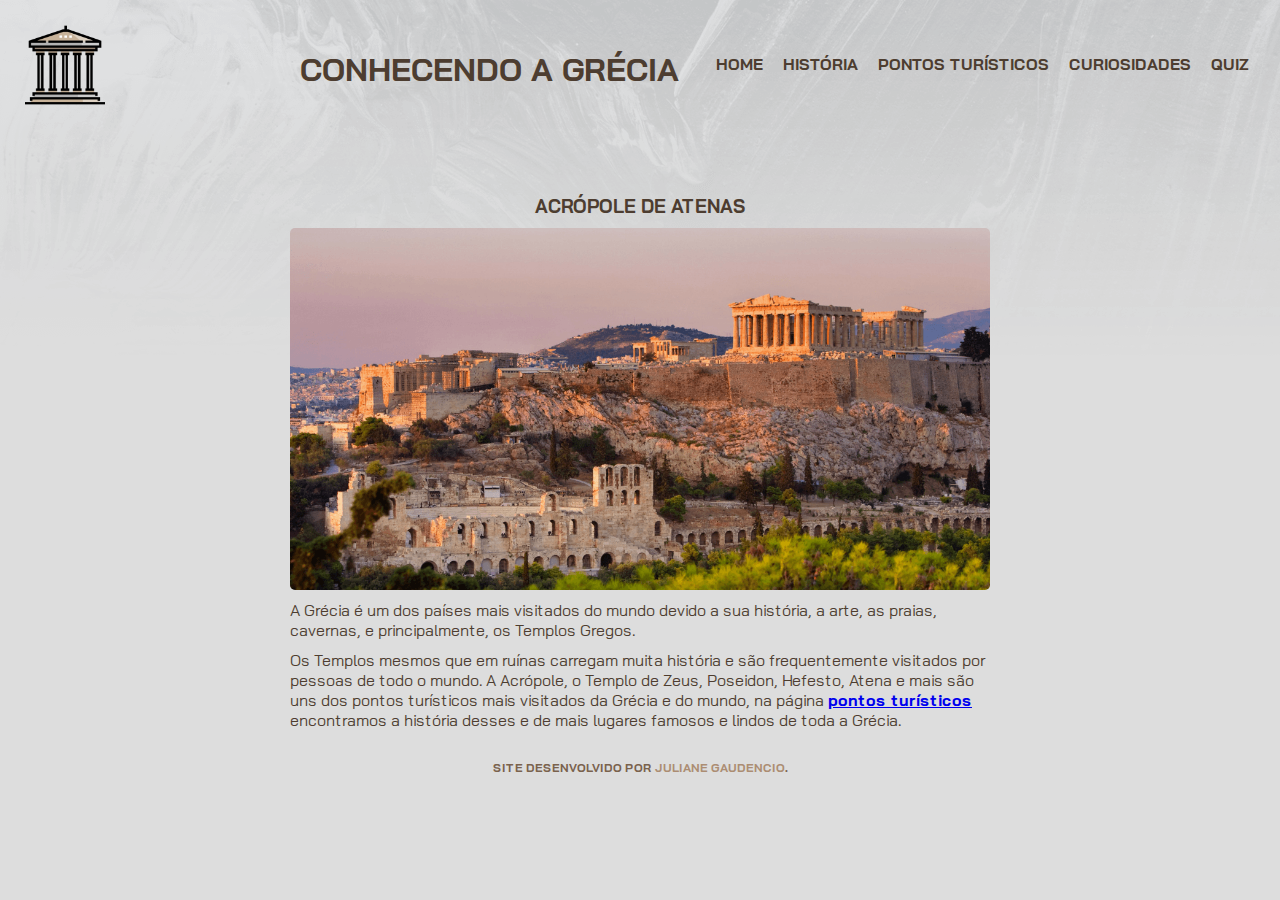
<file: index.html>
<!DOCTYPE html>
<html lang="pt-br">
<head>
    <meta charset="UTF-8">
    <meta http-equiv="X-UA-Compatible" content="IE=edge">
    <meta name="viewport" content="width=device-width, initial-scale=1.0">

    <link rel="stylesheet" href="style.css">
    <link href="https://fonts.googleapis.com/css2?family=Bai+Jamjuree:wght@400;600&display=swap" rel="stylesheet">

    <title>Conhecendo a Grécia</title>
</head>
<body>
    <header class="menu">
        <img src="img/parthenon-icon.png" alt="">
        <ul>
            <li><a href="index.html">Home</a></li>
            <li><a href="historia.html">História</a></li>
            <li><a href="pt.html">Pontos Turísticos</a></li>
            <li><a href="curiosidades.html">Curiosidades</a></li>
            <li><a href="quiz.html">Quiz</a></li>
        </ul>
        <h1>
            conhecendo a grécia
        </h1>
    </header>

 <section class="conteudo">
     <h3>Acrópole de Atenas</h3>

        <img src="img/pt-acropole.png" alt="">
        <p>A Grécia é um dos países mais visitados do mundo devido a sua história, a arte, as praias, cavernas, e principalmente, os Templos Gregos.</p>
        <p>Os Templos mesmos que em ruínas carregam muita história e são frequentemente visitados por pessoas de todo o mundo. A Acrópole, o Templo de Zeus, Poseidon, Hefesto, Atena e mais são uns dos pontos turísticos mais visitados da Grécia e do mundo, na página <a class="p-negrito" href="pt.html">pontos turísticos</a> encontramos a história desses e de mais lugares famosos e lindos de toda a Grécia.</p>
        
    </section>

    <footer>
        <p>Site desenvolvido por <a href="https://github.com/julianegaudencio">Juliane Gaudencio</a>.</p>
    </footer>
</body>
</html>
</file>
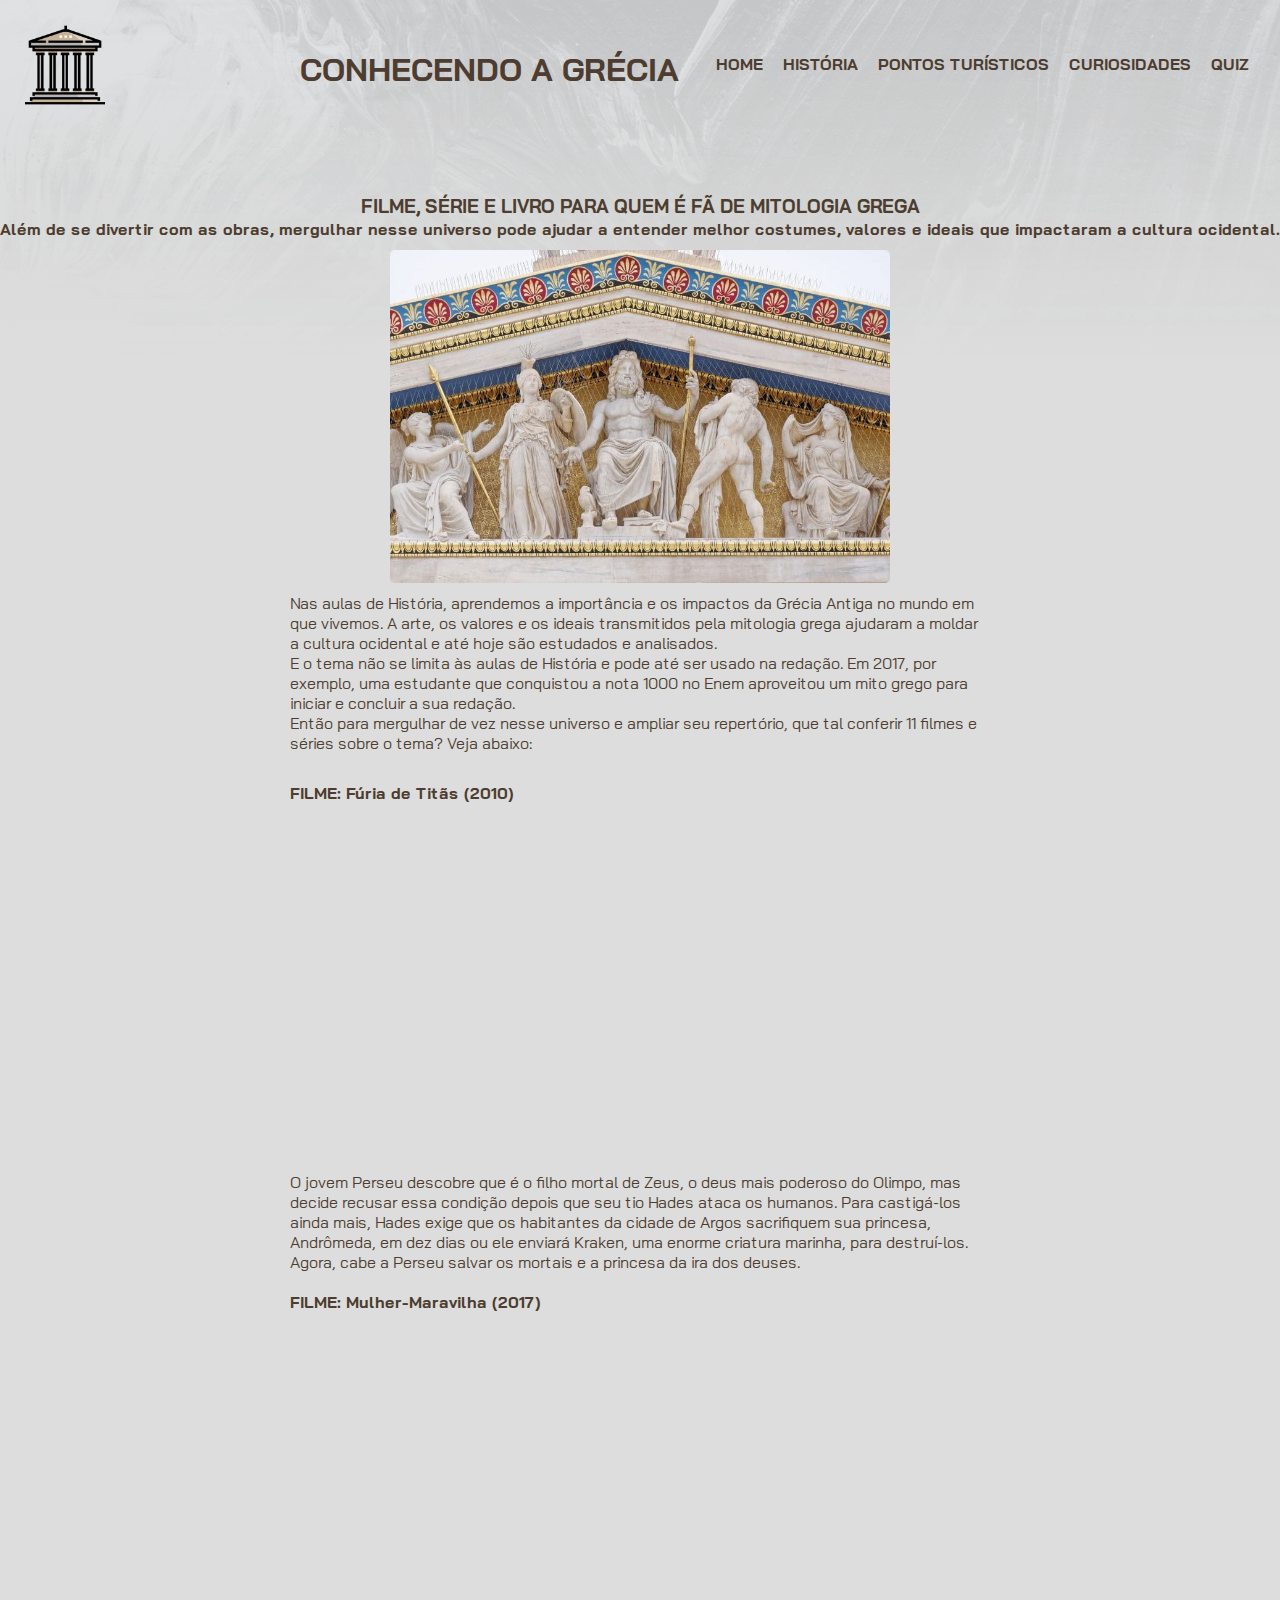
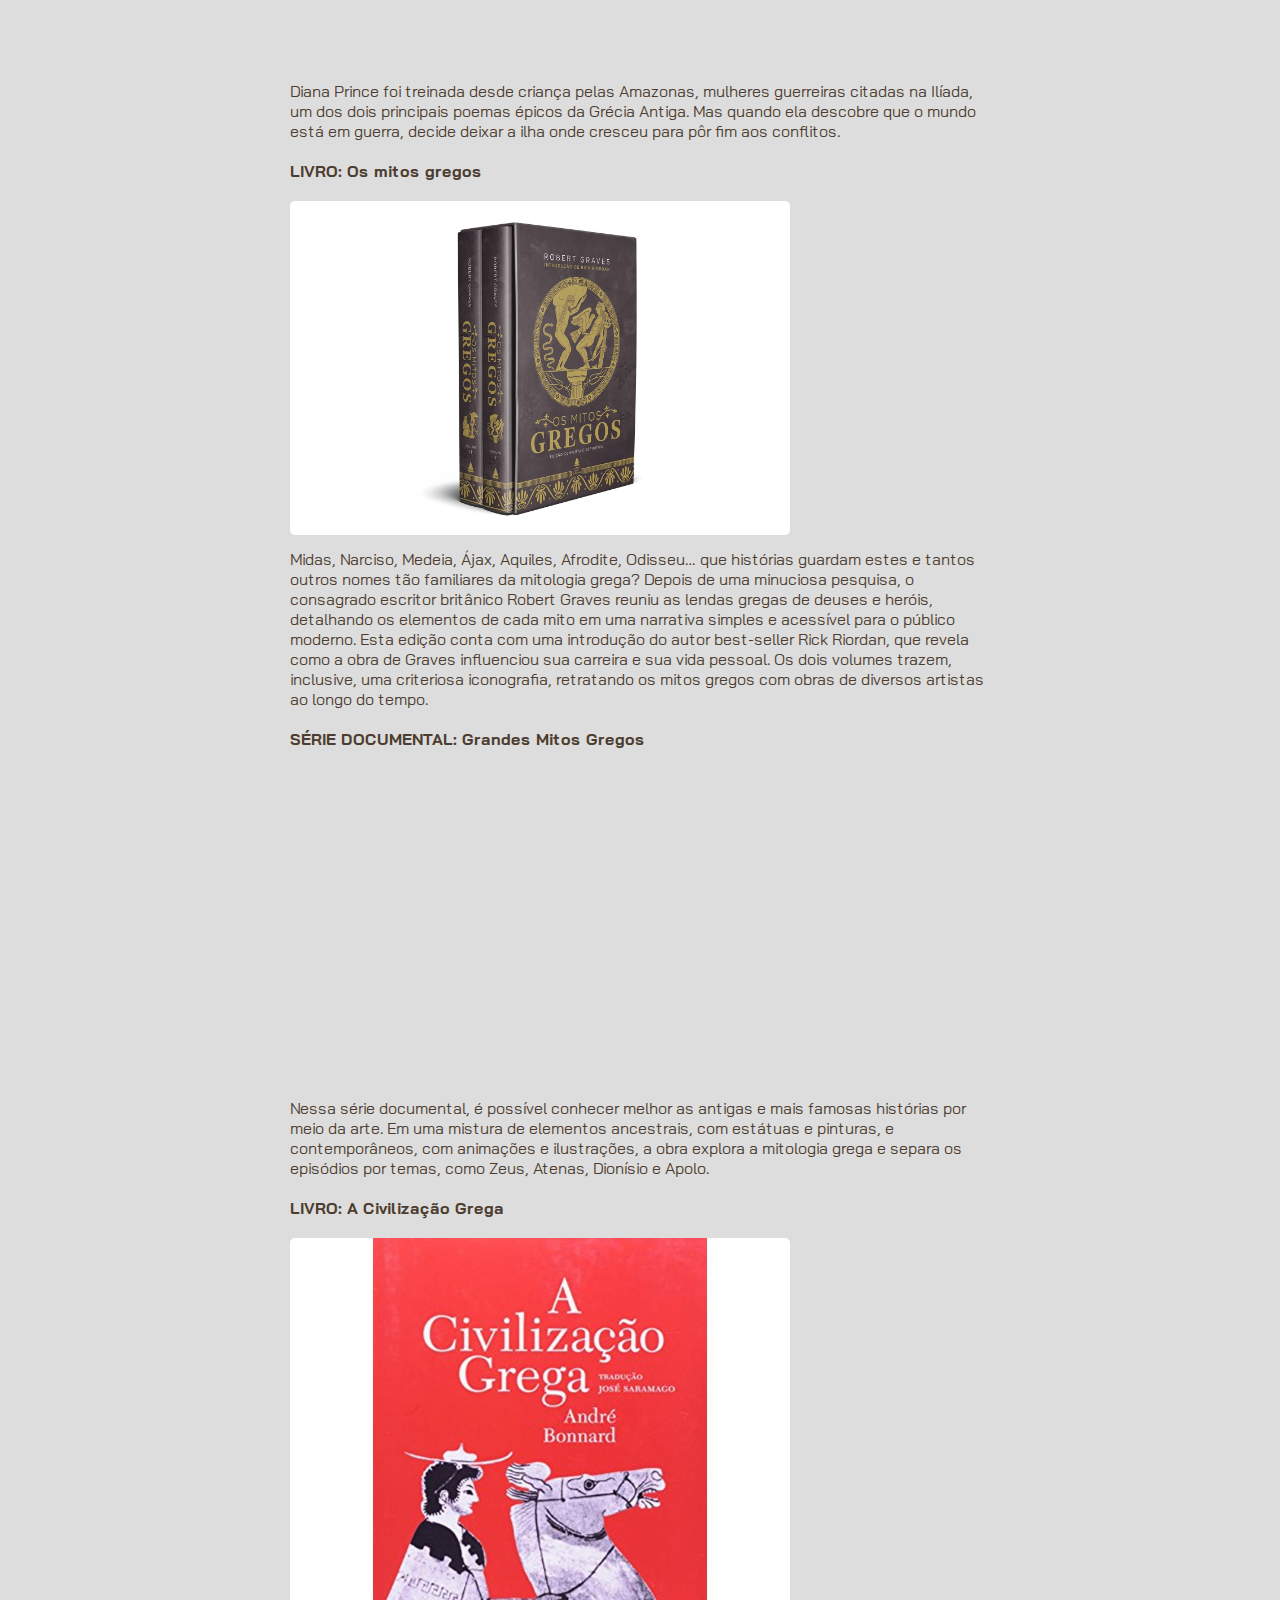
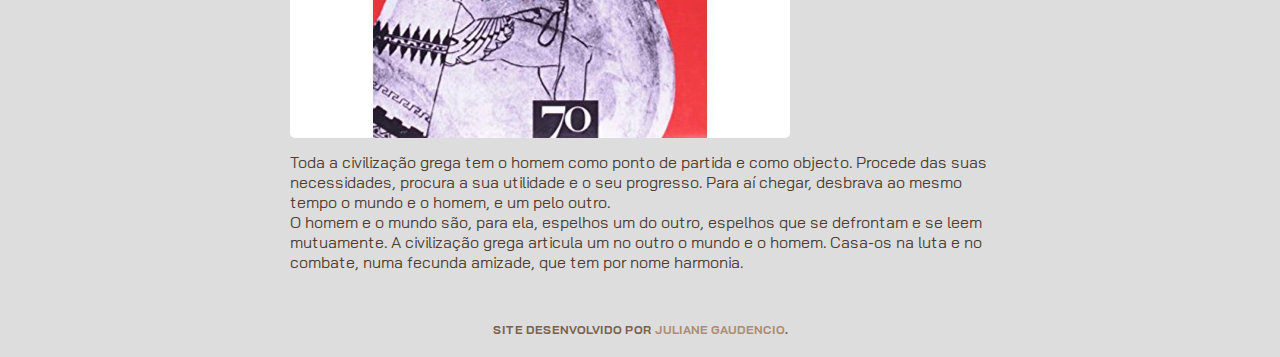
<file: curiosidades.html>
<!DOCTYPE html>
<html lang="pt-br">
<head>
    <meta charset="UTF-8">
    <meta http-equiv="X-UA-Compatible" content="IE=edge">
    <meta name="viewport" content="width=device-width, initial-scale=1.0">

    <link rel="stylesheet" href="style.css">
    <link href="https://fonts.googleapis.com/css2?family=Bai+Jamjuree:wght@400;600&display=swap" rel="stylesheet">

    <title>Conhecendo a Grécia</title>
</head>
<body>
    <header class="menu">
        <img src="img/parthenon-icon.png" alt="">
        <ul>
          <li><a href="index.html">Home</a></li>
          <li><a href="historia.html">História</a></li>
          <li><a href="pt.html">Pontos Turísticos</a></li>
          <li><a href="curiosidades.html">Curiosidades</a></li>
          <li><a href="quiz.html">Quiz</a></li>
        </ul>
        <h1>
            conhecendo a grécia
        </h1>
    </header>

    <section class=" curiosidades conteudo">
        <h3>filme, série e livro para quem é fã de mitologia grega</h3>
        <h4>Além de se divertir com as obras, mergulhar nesse universo pode ajudar a entender melhor costumes, valores e ideais que impactaram a cultura ocidental.</h4>

        <img src="img/mg.jpg" alt="foto de uma escultura dos deuses gregos">
        <p>
            Nas aulas de História, aprendemos a importância e os impactos da Grécia Antiga no mundo em que vivemos. A arte, os valores e os ideais transmitidos pela mitologia grega ajudaram a moldar a cultura  ocidental e até hoje são estudados e analisados.
        <br>
            E o tema não se limita às aulas de História e pode até ser usado na redação. Em 2017, por exemplo, uma estudante que conquistou a nota 1000 no Enem aproveitou um mito grego para iniciar e concluir a sua redação.
        <br>
            Então para mergulhar de vez nesse universo e ampliar seu repertório, que tal conferir 11 filmes e séries sobre o tema? Veja abaixo: 
        </p>
        <ol class="curiosidades">
            <li>
                <p class="p-negrito">FILME: Fúria de Titãs (2010)</p><br>
                <div>
                    <iframe width="560" height="315" src="https://www.youtube.com/embed/RGeD4joet_Y" title="YouTube video player" frameborder="0" allow="accelerometer; autoplay; clipboard-write; encrypted-media; gyroscope; picture-in-picture" allowfullscreen></iframe>
                </div>
                <p>
                    O jovem Perseu descobre que é o filho mortal de Zeus, o deus mais poderoso do Olimpo, mas decide recusar essa condição depois que seu tio Hades ataca os humanos. Para castigá-los ainda mais, Hades  exige que os habitantes da cidade de Argos sacrifiquem sua princesa, Andrômeda, em dez dias ou ele enviará Kraken, uma enorme criatura marinha, para destruí-los. Agora, cabe a Perseu salvar os mortais e a princesa da ira dos deuses.
                </p>
            </li>
            <li>
                <p class="p-negrito">FILME: Mulher-Maravilha (2017)</p><br>
                <div>
                    <iframe width="560" height="315" src="https://www.youtube.com/embed/I6Gj8Fvukk4" title="YouTube video player" frameborder="0" allow="accelerometer; autoplay; clipboard-write; encrypted-media; gyroscope; picture-in-picture" allowfullscreen></iframe>
                </div>
                <p>
                    Diana Prince foi treinada desde criança pelas Amazonas, mulheres guerreiras citadas na Ilíada, um dos dois principais poemas épicos da Grécia Antiga. Mas quando ela descobre que o mundo está em guerra, decide deixar a ilha onde cresceu para pôr fim aos conflitos. 
                </p>
            </li>
            <li>
                <p class="p-negrito">LIVRO: Os mitos gregos</p>
                <img src="img/osmitosgregos.jpg" alt="imagem com dois livros de os Mitos Gregos.">
                <p>
                    Midas, Narciso, Medeia, Ájax, Aquiles, Afrodite, Odisseu… que histórias guardam estes e tantos outros nomes tão familiares da mitologia grega? Depois de uma minuciosa pesquisa, o consagrado escritor britânico Robert Graves reuniu as lendas gregas de deuses e heróis, detalhando os elementos de cada mito em uma narrativa simples e acessível para o público moderno. Esta edição conta com uma introdução do autor best-seller Rick Riordan, que revela como a obra de Graves influenciou sua carreira e sua vida pessoal. Os dois volumes trazem, inclusive, uma criteriosa iconografia, retratando os mitos gregos com obras de diversos artistas ao longo do tempo.
                </p>
            </li>
            <li>
                <p class="p-negrito">SÉRIE DOCUMENTAL: Grandes Mitos Gregos</p>
                <div>
                    <iframe width="560" height="315" src="https://www.youtube.com/embed/RHXbM1r78wk" title="YouTube video player" frameborder="0" allow="accelerometer; autoplay; clipboard-write; encrypted-media; gyroscope; picture-in-picture" allowfullscreen></iframe>
                </div>
                <p>
                    Nessa série documental, é possível conhecer melhor as antigas e mais famosas histórias por meio da arte. Em uma mistura de elementos ancestrais, com estátuas e pinturas, e contemporâneos, com animações e ilustrações, a obra explora a mitologia grega e separa os episódios por temas, como Zeus, Atenas, Dionísio e Apolo.
                </p>
            </li>
            <li>
                <p class="p-negrito">LIVRO: A Civilização Grega</p>
                <img src="img/civilizacaogrega.jpeg" alt="imagem com o livro A Civilização Grega">
                <p>
                    Toda a civilização grega tem o homem como ponto de partida e como objecto. Procede das suas necessidades, procura a sua utilidade e o seu progresso. Para aí chegar, desbrava ao mesmo tempo o mundo e o homem, e um pelo outro. <br>
                      O homem e o mundo são, para ela, espelhos um do outro, espelhos que se defrontam e se leem mutuamente. A civilização grega articula um no outro o mundo e o homem. Casa-os na luta e no combate, numa fecunda amizade, que tem por nome harmonia.  
                </p>    
            </li>
        </ol>
    </section>

    <footer>
        <p>Site desenvolvido por <a href="https://github.com/julianegaudencio">Juliane Gaudencio</a>.</p>
    </footer>
</body>
</html>
</file>
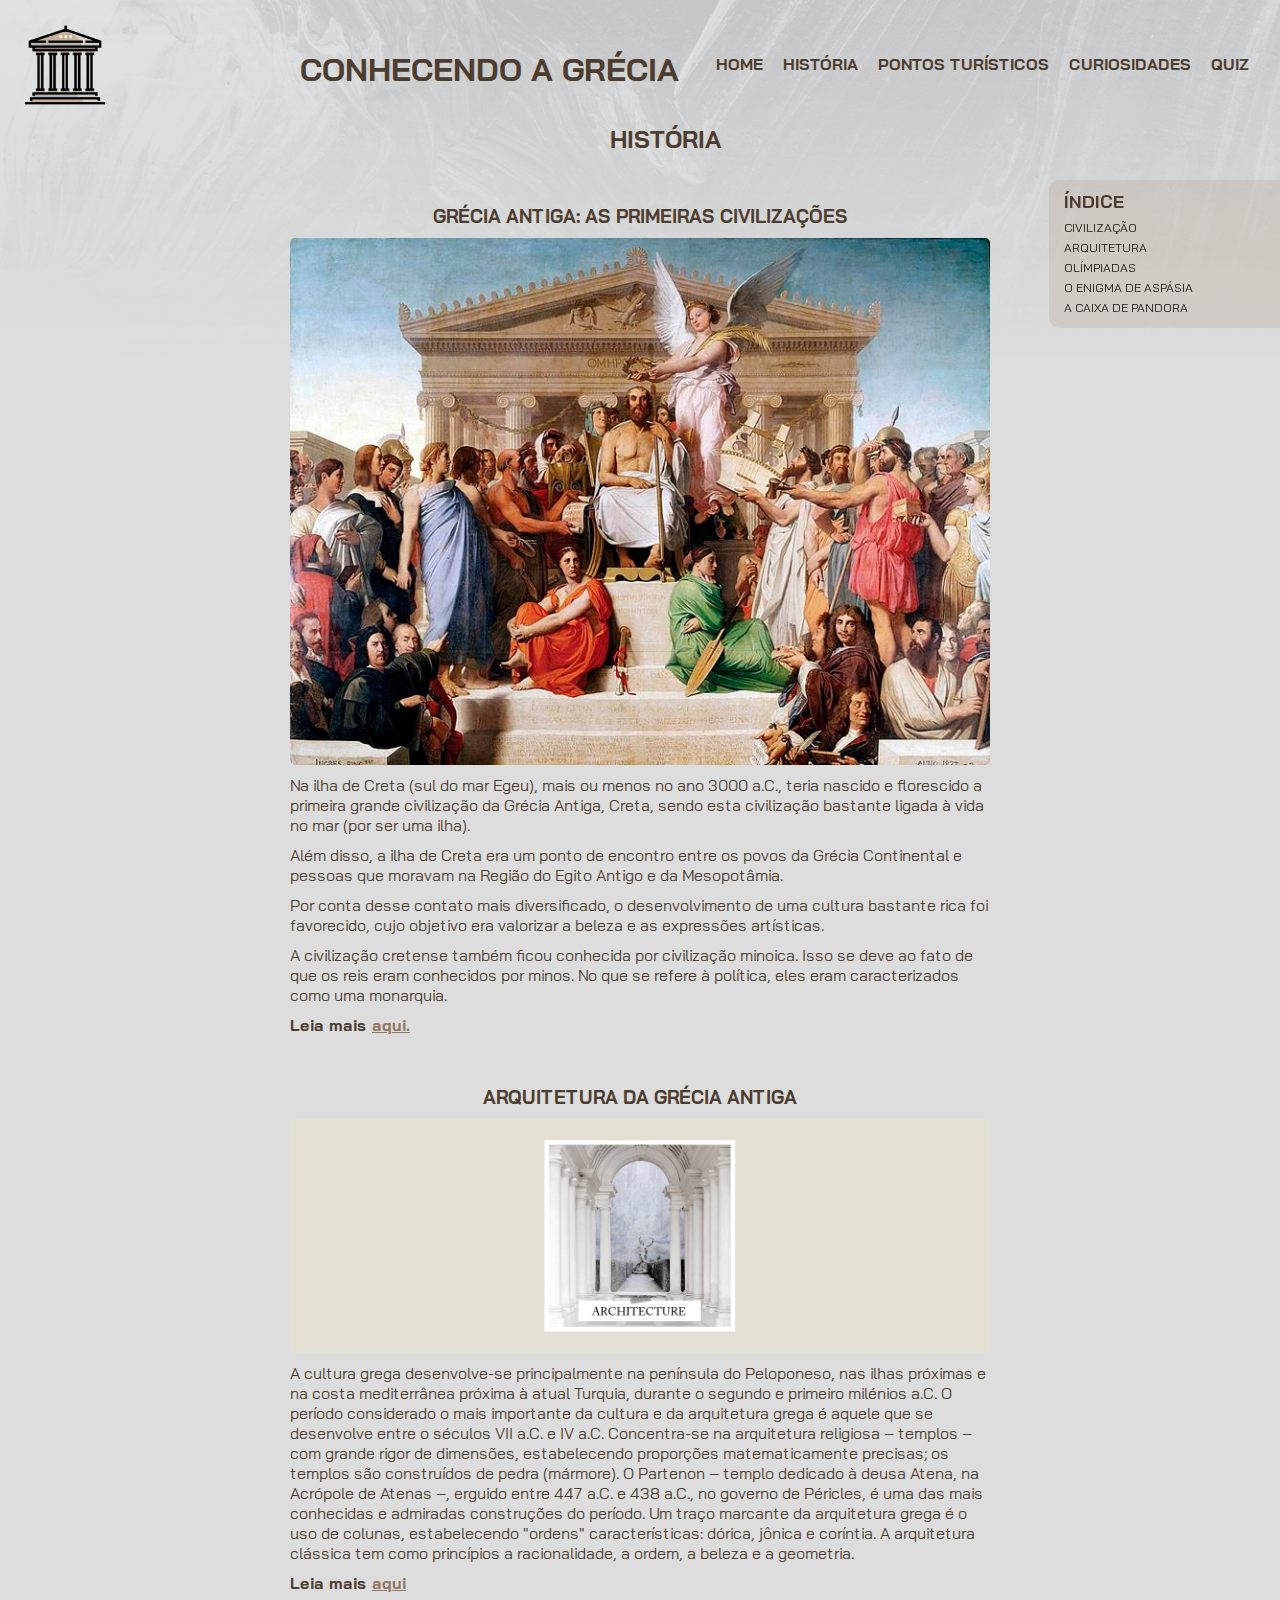
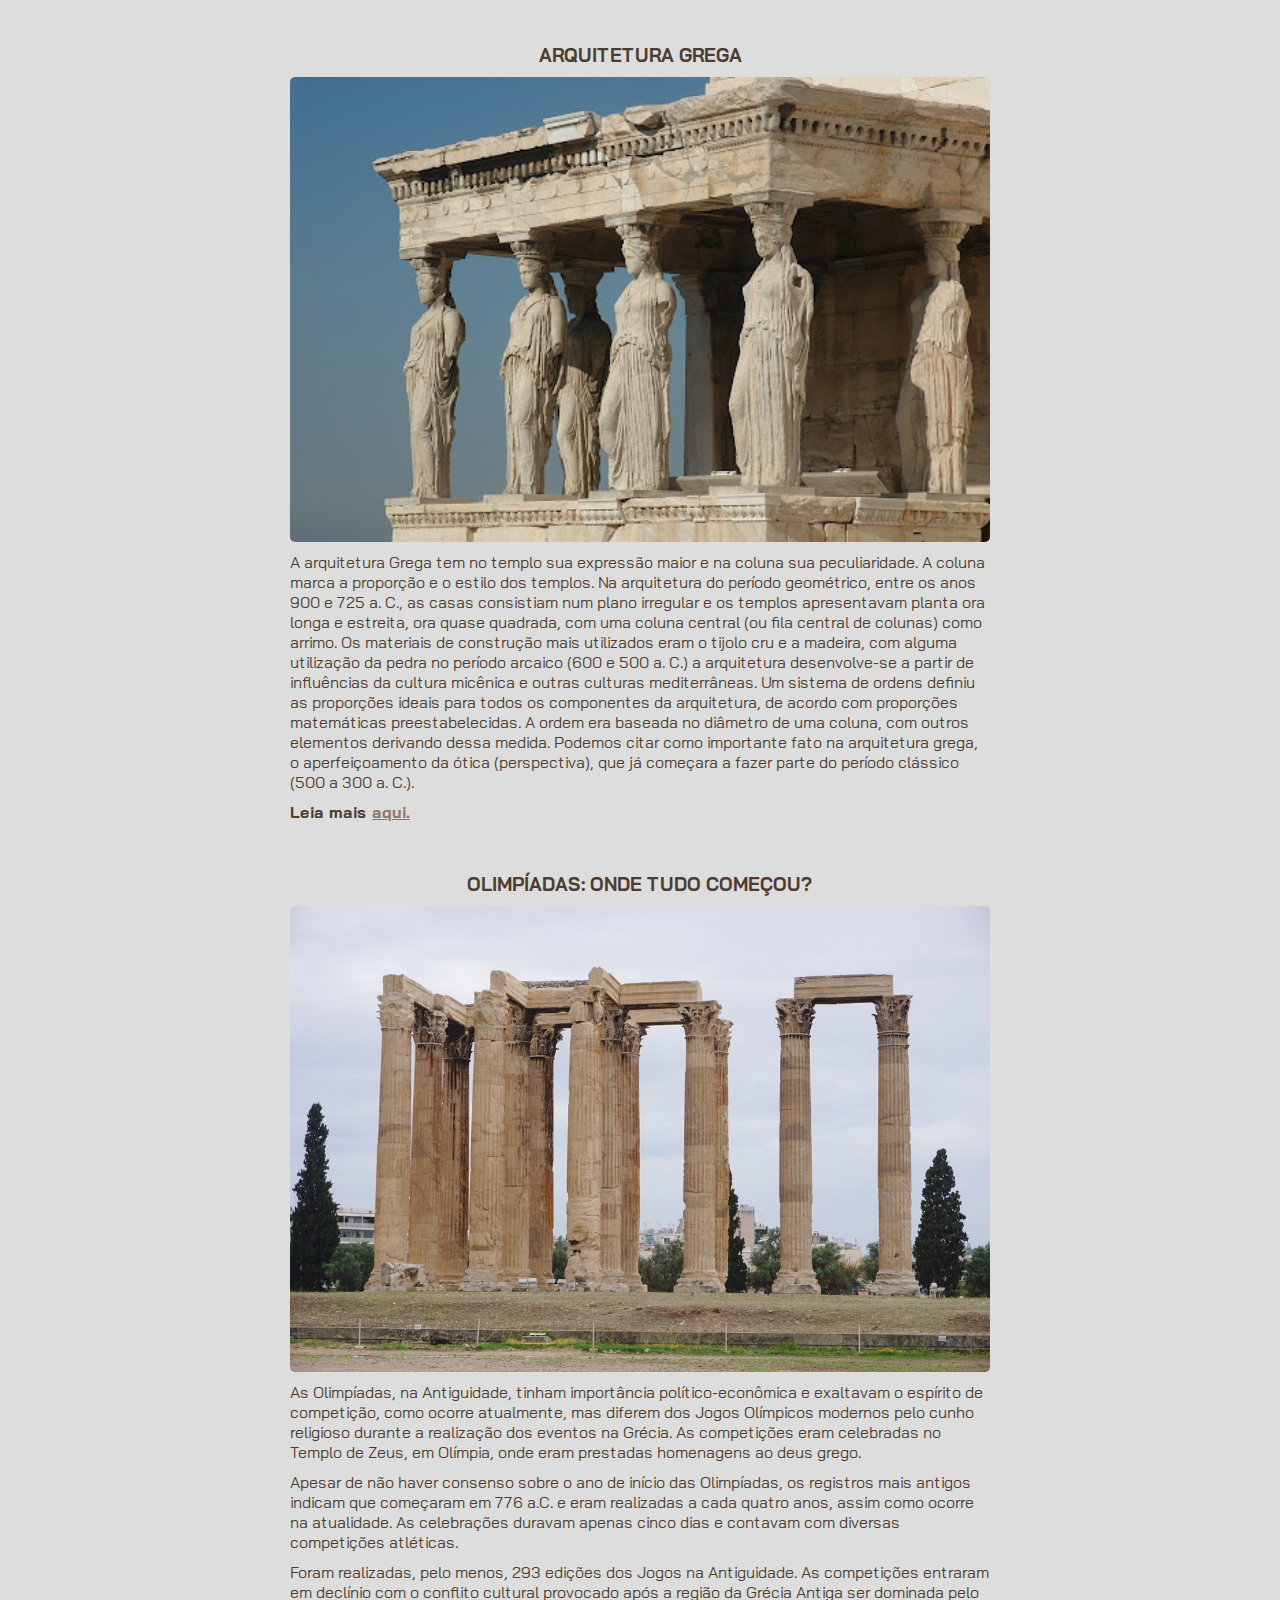
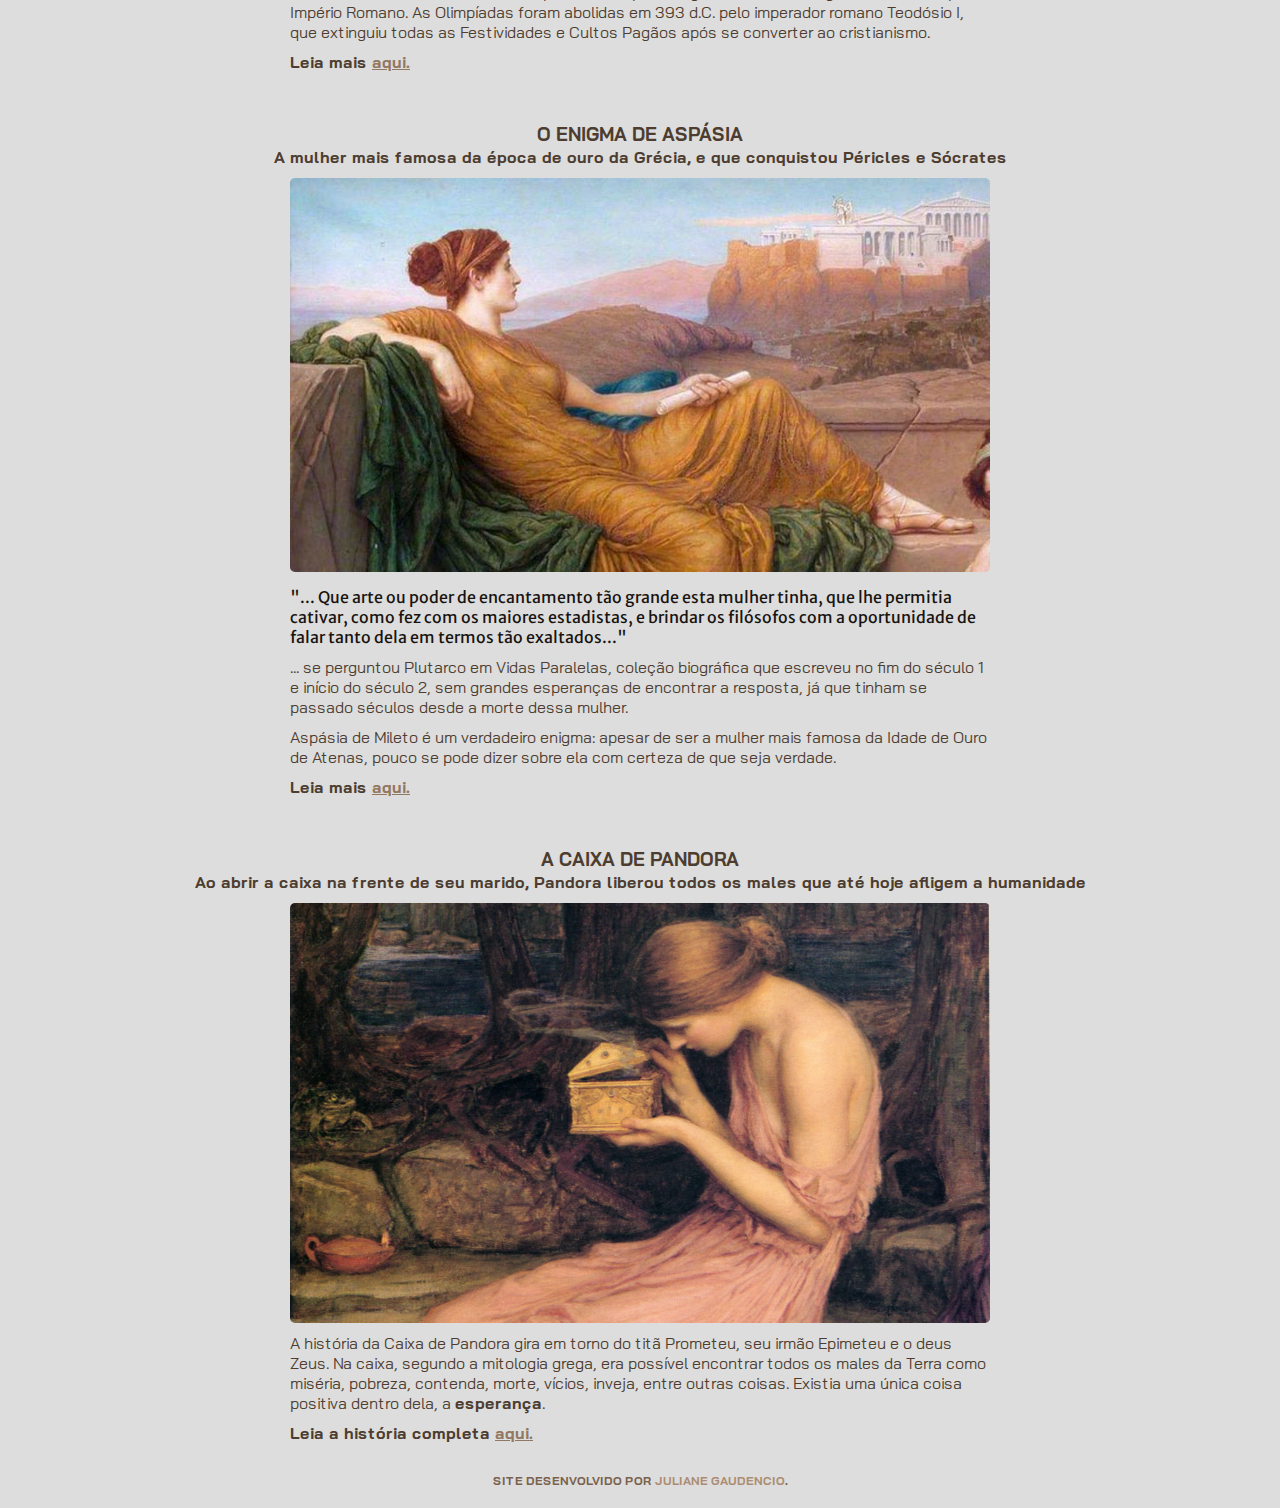
<file: historia.html>
<!DOCTYPE html>
<html lang="pt-br">
<head>
    <meta charset="UTF-8">
    <meta http-equiv="X-UA-Compatible" content="IE=edge">
    <meta name="viewport" content="width=device-width, initial-scale=1.0">

    <link rel="stylesheet" href="style.css">
    <link href="https://fonts.googleapis.com/css2?family=Bai+Jamjuree:wght@400;600&display=swap" rel="stylesheet">
    <link rel="preconnect" href="https://fonts.googleapis.com">
    <link rel="preconnect" href="https://fonts.gstatic.com" crossorigin>
    <link href="https://fonts.googleapis.com/css2?family=Merriweather+Sans:ital,wght@1,600&display=swap" rel="stylesheet">

    <title>Conhecendo a Grécia</title>
</head>
<body>
    <header class="menu">
        <img src="img/parthenon-icon.png" alt="">
        <ul>
            <li><a href="index.html">Home</a></li>
            <li><a href="historia.html">História</a></li>
            <li><a href="pt.html">Pontos Turísticos</a></li>
            <li><a href="curiosidades.html">Curiosidades</a></li>
            <li><a href="quiz.html">Quiz</a></li>
        </ul>
        <h1>
            conhecendo a grécia
        </h1>
    </header>

    <section class="indice">
        <h2>índice</h2>
        <ol>
            <li><a href="#civilizacao">civilização</a></li>
            <li><a href="#arquitetura">arquitetura</a></li>
            <li><a href="#olimpiadas">Olímpiadas</a></li>
            <li><a href="#aspasia"> o enigma de Aspásia</a></li>
            <li><a href="#pandora">a caixa de pandora</a></li>
        </ol>
    </section>

    <section class="conteudo">
        <h2>História</h2>

        <h3 id="civilizacao">Grécia Antiga: as primeiras civilizações</h3>
        <img src="img/homero.jpg" alt="imagem de uma pintura da civilização da grécia">
        <p>
            Na ilha de Creta (sul do mar Egeu), mais ou menos no ano 3000 a.C., teria nascido e florescido a primeira grande civilização da Grécia Antiga, Creta, sendo esta civilização bastante ligada à vida no mar (por ser uma ilha).
        </p>
         <p>
             Além disso, a ilha de Creta era um ponto de encontro entre os povos da Grécia Continental e pessoas que moravam na Região do Egito Antigo e da Mesopotâmia.
        </p>
        <p>
            Por conta desse contato mais diversificado, o desenvolvimento de uma cultura bastante rica foi favorecido, cujo objetivo era valorizar a beleza e as expressões artísticas.
        </p>
        <p>
            A civilização cretense também ficou conhecida por civilização minoica. Isso se deve ao fato de que os reis eram conhecidos por minos. No que se refere à política, eles eram caracterizados como uma monarquia.
        </p>

        <p class="p-negrito">Leia mais <a href="https://incrivelhistoria.com.br/grecia-antiga-resumo/">aqui.</a></p>

        <h3 id="arquitetura">Arquitetura da Grécia Antiga</h3>
        <img src="img/3.png" alt="imagem de uma arquitetura grega e a palavra arquitetura no centro">
        <p>
            A cultura grega desenvolve-se principalmente na península do Peloponeso, nas ilhas próximas e na costa mediterrânea próxima à atual Turquia, durante o segundo e primeiro milénios a.C. O período considerado o mais importante da cultura e da arquitetura grega é aquele que se desenvolve entre o séculos VII a.C. e IV a.C. Concentra-se na arquitetura religiosa – templos – com grande rigor de dimensões, estabelecendo proporções matematicamente precisas; os templos são construídos de pedra (mármore). O Partenon – templo dedicado à deusa Atena, na Acrópole de Atenas –, erguido entre 447 a.C. e 438 a.C., no governo de Péricles, é uma das mais conhecidas e admiradas construções do período. Um traço marcante da arquitetura grega é o uso de colunas, estabelecendo "ordens" características: dórica, jônica e coríntia. A arquitetura clássica tem como princípios a racionalidade, a ordem, a beleza e a geometria.
        </p>
        <p class="p-negrito">Leia mais <a href="https://pt.wikipedia.org/wiki/Arquitetura_da_Gr%C3%A9cia_Antiga">aqui</a></p>
        <h3>Arquitetura Grega</h3>
        <img src="img/arquitetura.jpg" alt="imagem de um templo grego">
        <p>
            A arquitetura Grega tem no templo sua expressão maior e na coluna sua peculiaridade. A coluna marca a proporção e o estilo dos templos. Na arquitetura do período geométrico, entre os anos 900 e 725 a. C., as casas consistiam num plano irregular e os templos apresentavam planta ora longa e estreita, ora quase quadrada, com uma coluna central (ou fila central de colunas) como arrimo. Os materiais de construção mais utilizados eram o tijolo cru e a madeira, com alguma utilização da pedra no período arcaico (600 e 500 a. C.) a arquitetura desenvolve-se a partir de influências da cultura micênica e outras culturas mediterrâneas. Um sistema de ordens definiu as proporções ideais para todos os componentes da arquitetura, de acordo com proporções matemáticas preestabelecidas. A ordem era baseada no diâmetro de uma coluna, com outros elementos derivando dessa medida. Podemos citar como importante fato na arquitetura grega, o aperfeiçoamento da ótica (perspectiva), que já começara a fazer parte do período clássico (500 a 300 a. C.).
        </p>
        <p class="p-negrito">Leia mais <a href="https://pt.wikipedia.org/wiki/Arquitetura_da_Gr%C3%A9cia_Antiga">aqui.</a></p>
        
        <h3 id="olimpiadas">Olimpíadas: onde tudo começou?</h3>
        <img src="img/atenas-zeus-olimpico.jpg" alt="imagem do templo de zeus na grécia">
        <p>
            As Olimpíadas, na Antiguidade, tinham importância político-econômica e exaltavam o espírito de competição, como ocorre atualmente, mas diferem dos Jogos Olímpicos modernos pelo cunho religioso durante a realização dos eventos na Grécia. As competições eram celebradas no Templo de Zeus, em Olímpia, onde eram prestadas homenagens ao deus grego.
        </p>
        <p>
            Apesar de não haver consenso sobre o ano de início das Olimpíadas, os registros mais antigos indicam que começaram em 776 a.C. e eram realizadas a cada quatro anos, assim como ocorre na atualidade. As celebrações duravam apenas cinco dias e contavam com diversas competições atléticas.
        </p>
        <p>
            Foram realizadas, pelo menos, 293 edições dos Jogos na Antiguidade. As competições entraram em declínio com o conflito cultural provocado após a região da Grécia Antiga ser dominada pelo Império Romano. As Olimpíadas foram abolidas em 393 d.C. pelo imperador romano Teodósio I, que extinguiu todas as Festividades e Cultos Pagãos após se converter ao cristianismo.
        </p>
        <p class="p-negrito">Leia mais <a href="https://www.opovo.com.br/esportes/olimpiadas/2021/07/19/onde-e-como-surgiram-as-olimpiadas.html">aqui.</a></p>

        <h3 id="aspasia">O enigma de Aspásia</h3>
        <h4>A mulher mais famosa da época de ouro da Grécia, e que conquistou Péricles e Sócrates</h4>
        <img src="img/aspasia.jpg" alt="imagem de Aspasia">
        <blockquote>"... Que arte ou poder de encantamento tão grande esta mulher tinha, que lhe permitia cativar, como fez com os maiores estadistas, e brindar os filósofos com a oportunidade de falar tanto dela em termos tão exaltados..."</blockquote>
        <p>
            ... se perguntou Plutarco em Vidas Paralelas, coleção biográfica que escreveu no fim do século 1 e início do século 2, sem grandes esperanças de encontrar a resposta, já que tinham se passado séculos desde a morte dessa mulher.
        </p>
        <p>
            Aspásia de Mileto é um verdadeiro enigma: apesar de ser a mulher mais famosa da Idade de Ouro de Atenas, pouco se pode dizer sobre ela com certeza de que seja verdade.
        </p>
        <p class="p-negrito">Leia mais <a href="https://www.bbc.com/portuguese/geral-57255352">aqui.</a></p>

        <h3 id="pandora">A caixa de Pandora</h3>
        <h4>Ao abrir a caixa na frente de seu marido, Pandora liberou todos os males que até hoje afligem a humanidade
        </h4>
        <img src="img/caixa-pandora.jpg" alt="imagem da caixa de Pandora">
        <p>
            A história da Caixa de Pandora gira em torno do titã Prometeu, seu irmão Epimeteu e o deus Zeus. Na caixa, segundo a mitologia grega, era possível encontrar todos os males da Terra como miséria, pobreza, contenda, morte, vícios, inveja, entre outras coisas. Existia uma única coisa positiva dentro dela, a <span>esperança</span>.
        </p>
        <p class="p-negrito">Leia a história completa <a href="https://www.educamaisbrasil.com.br/enem/historia/caixa-de-pandora">aqui.</a></p>
        
    </section>

    <footer>
        <p>Site desenvolvido por <a href="https://github.com/julianegaudencio">Juliane Gaudencio</a>.</p>
    </footer>
</body>
</html>
</file>
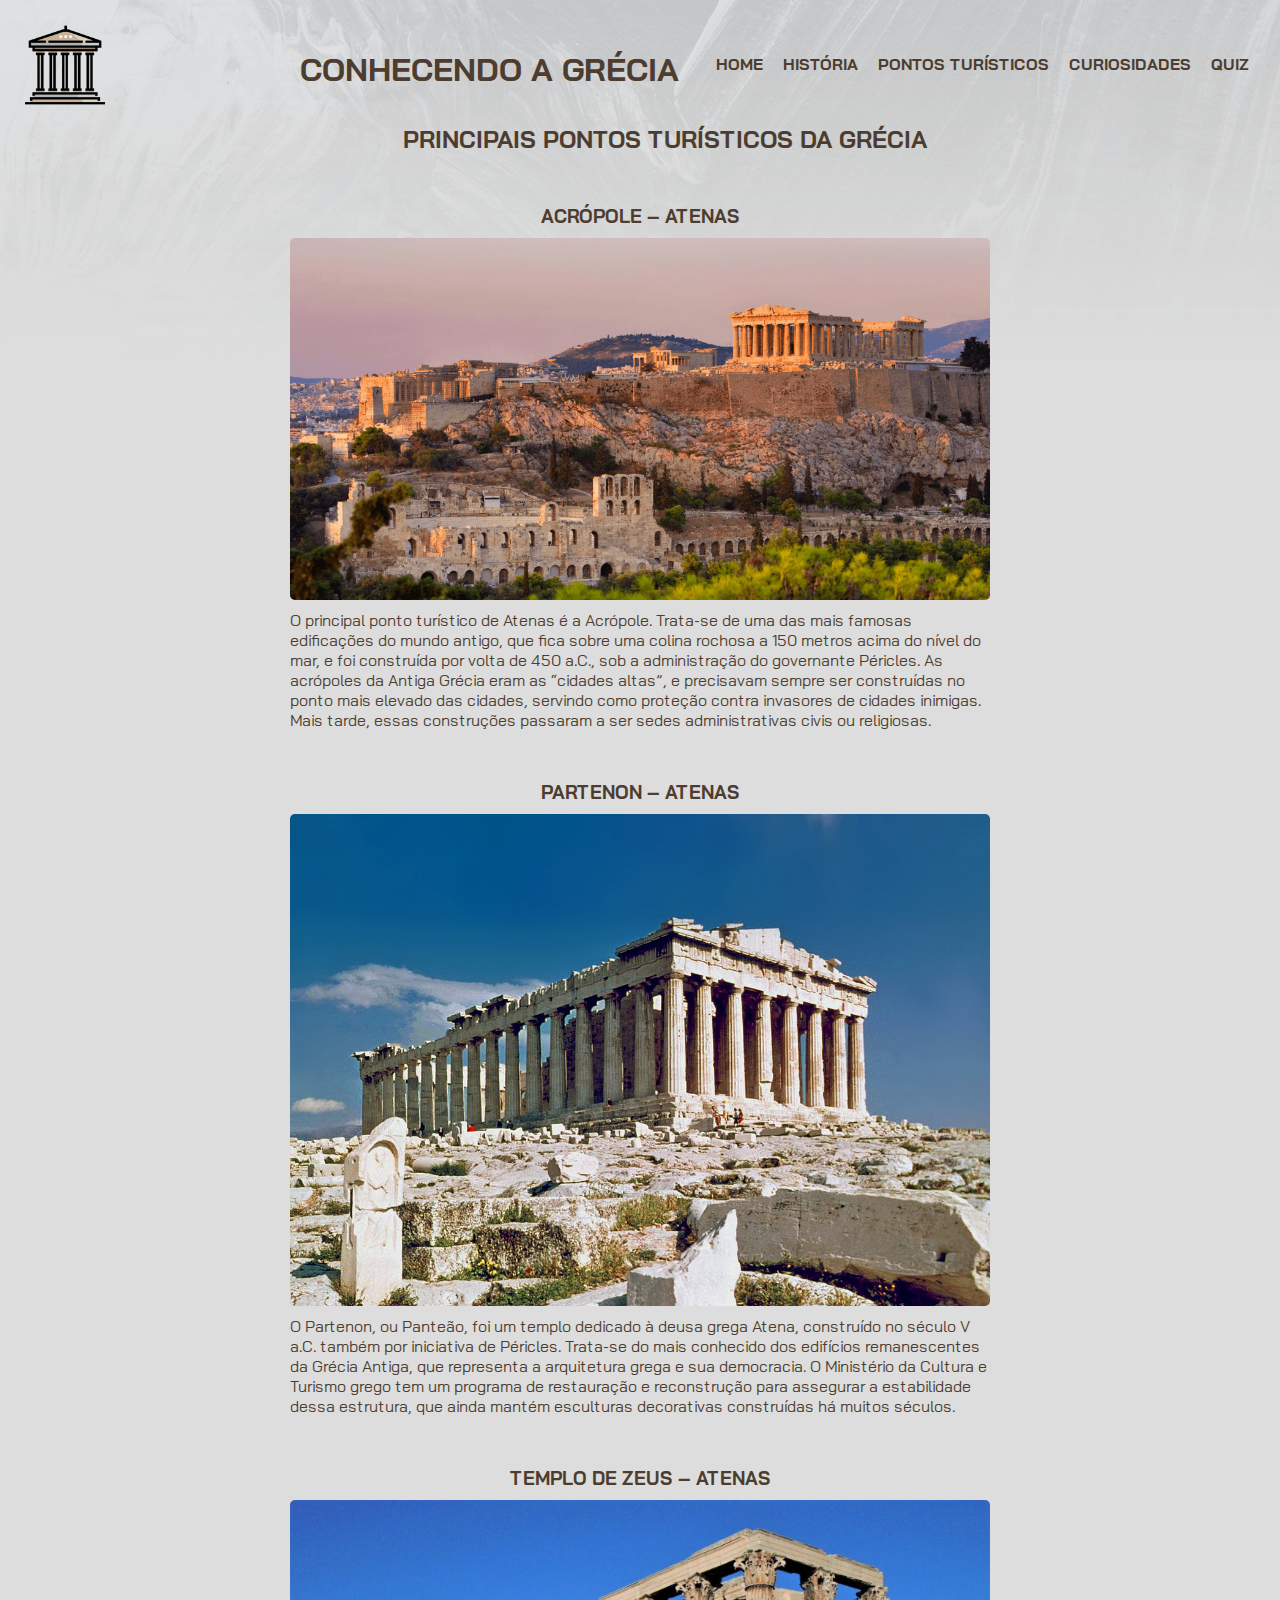
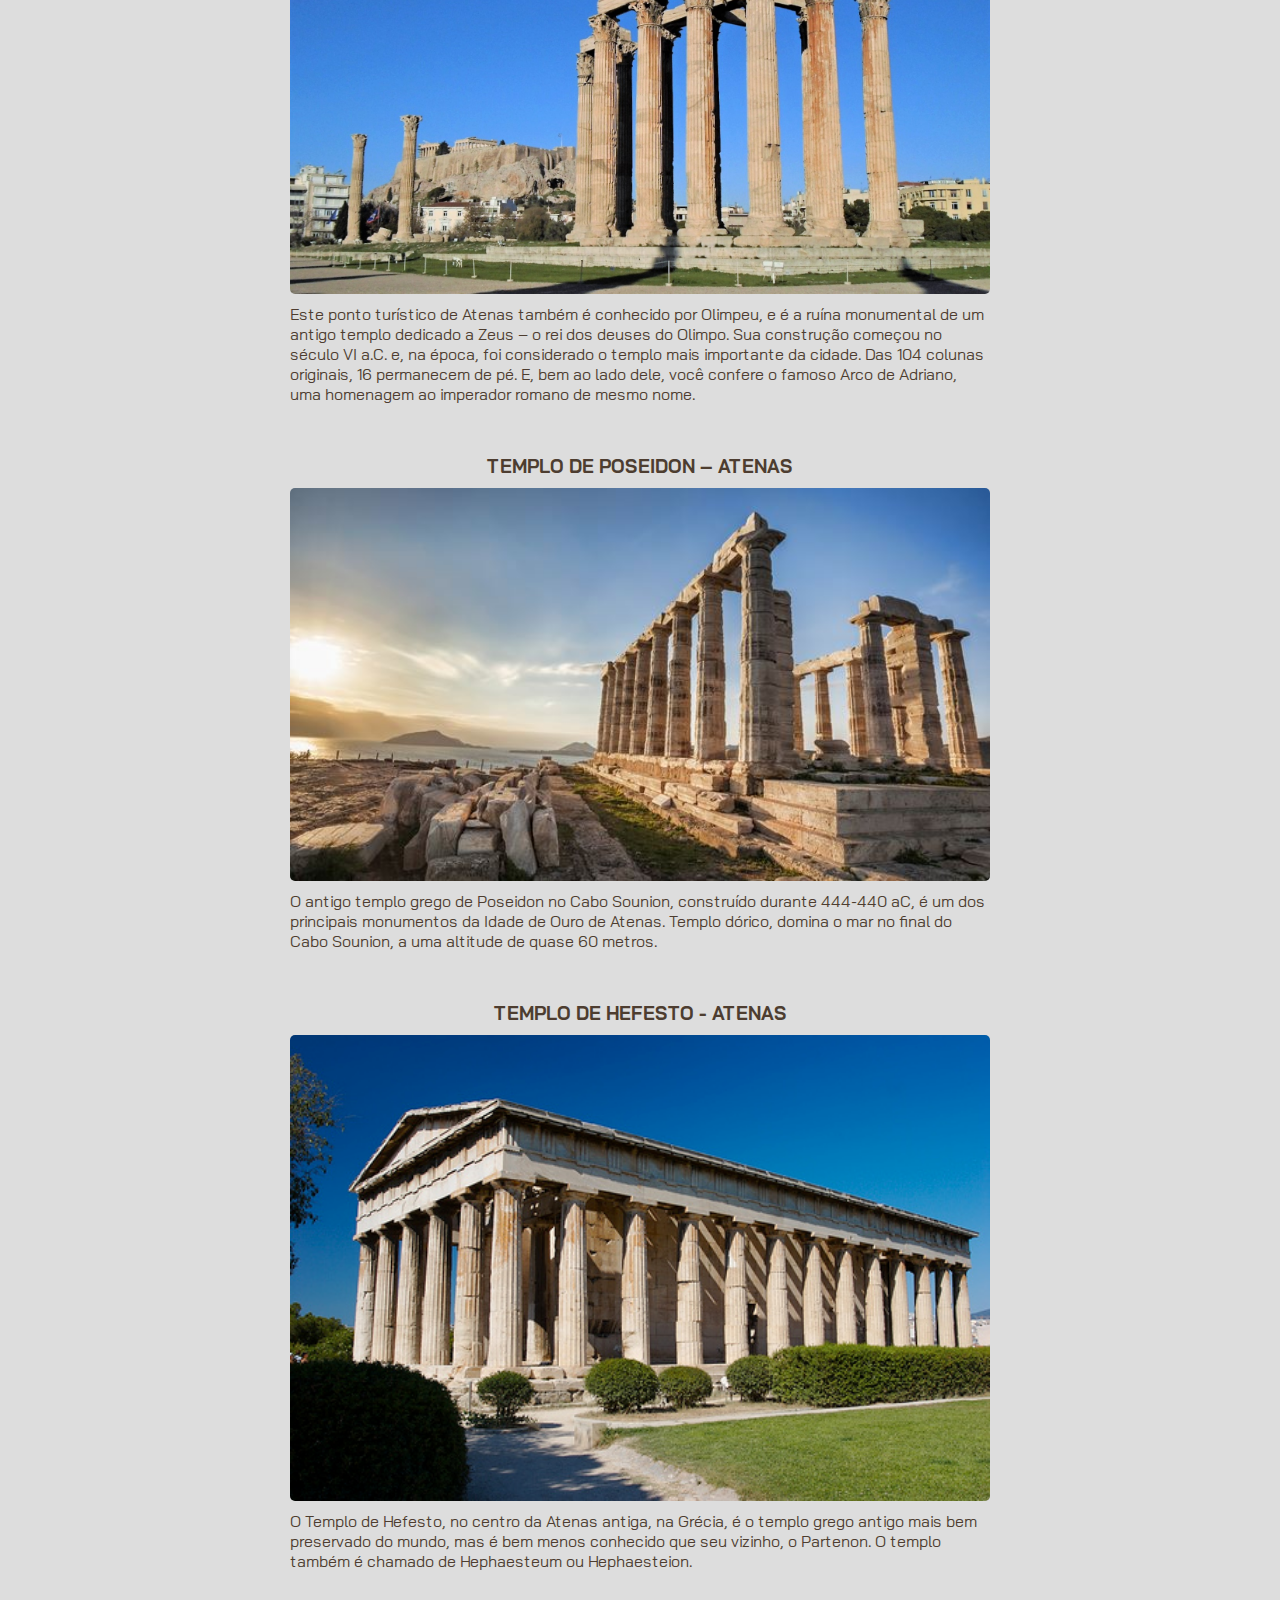
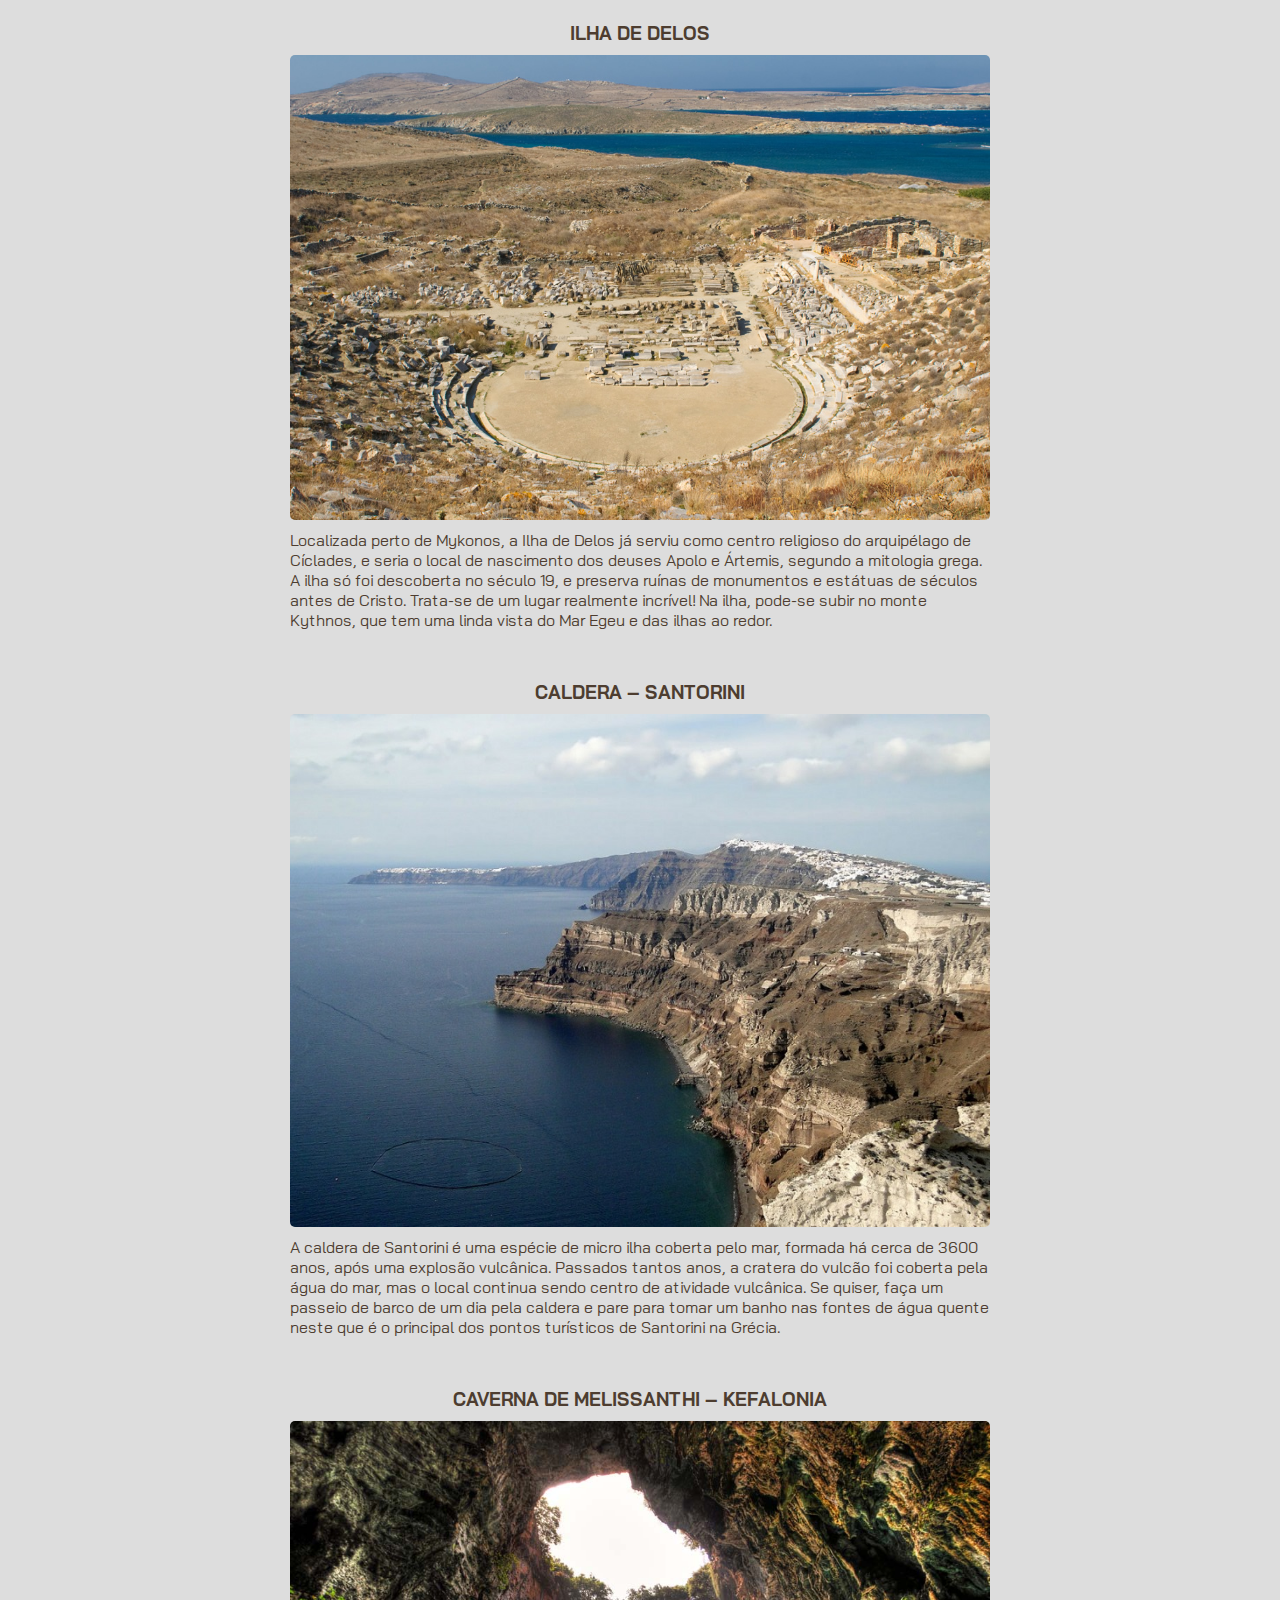
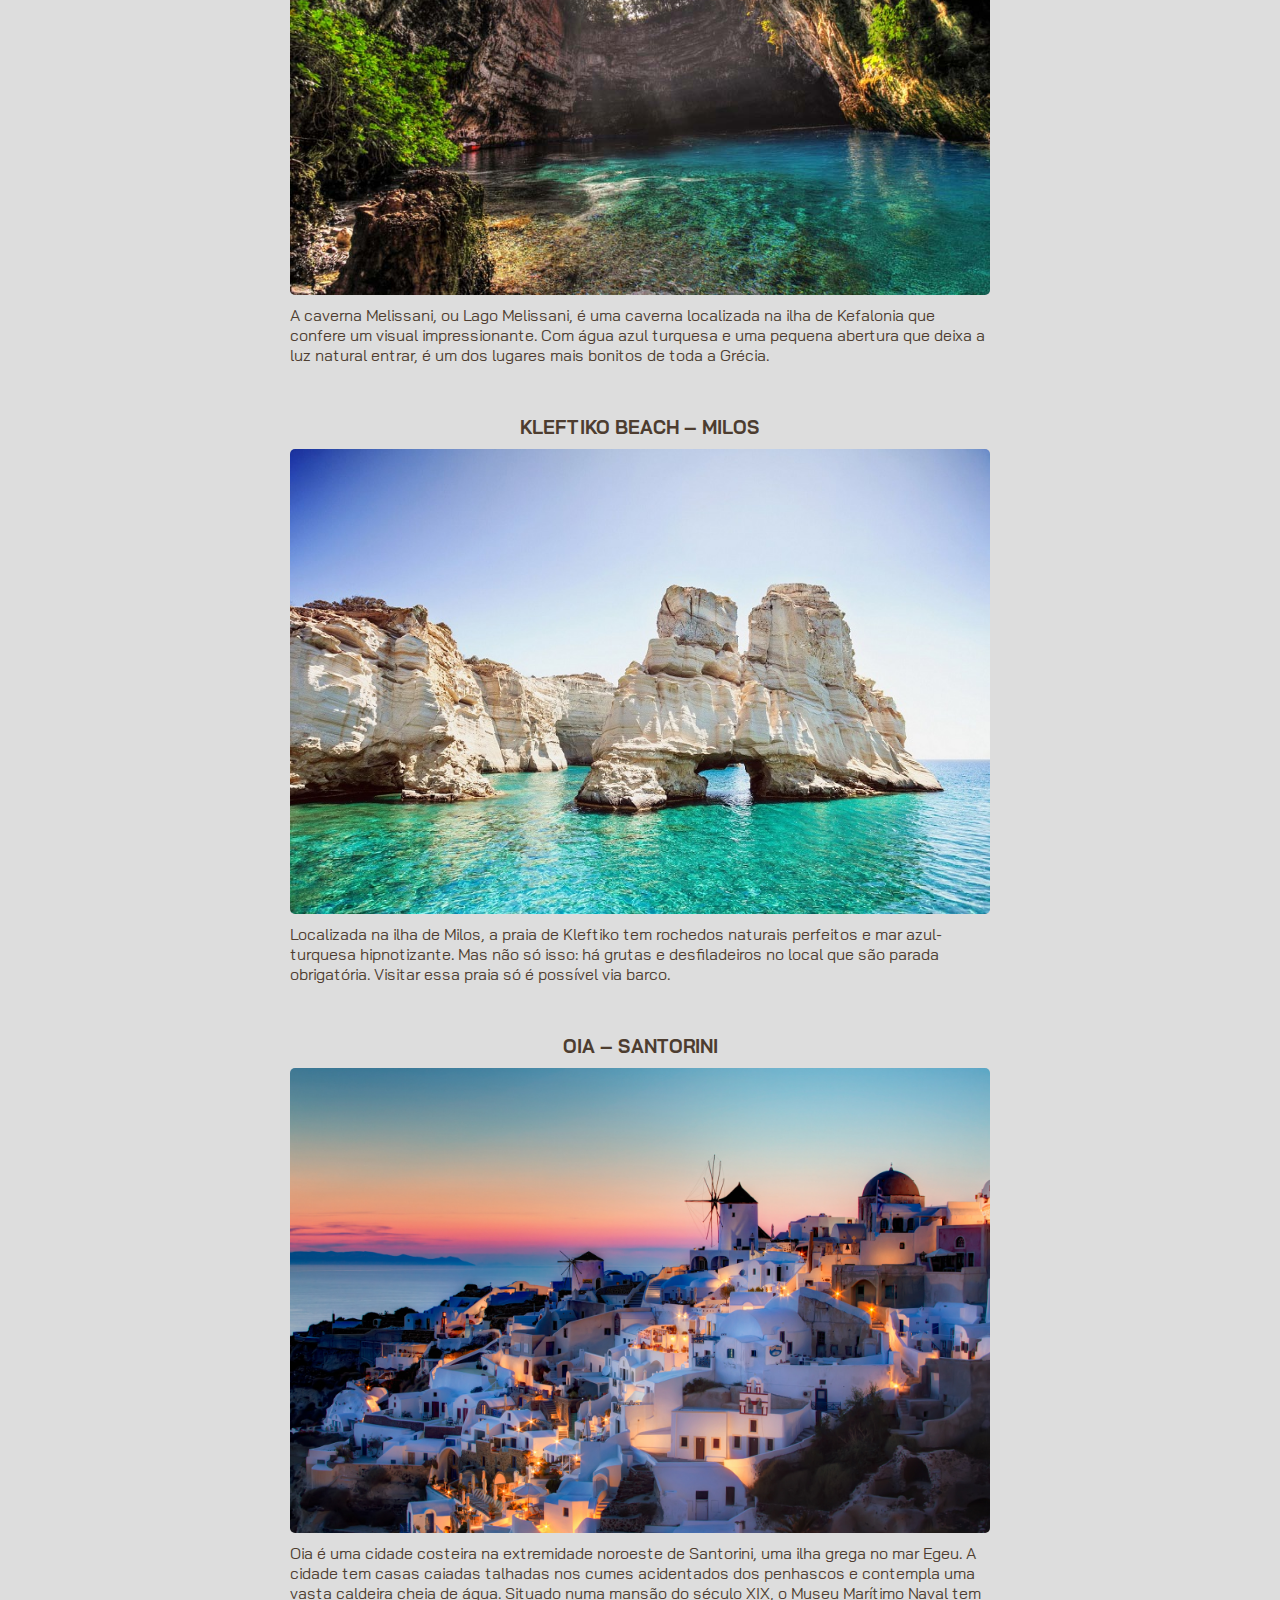
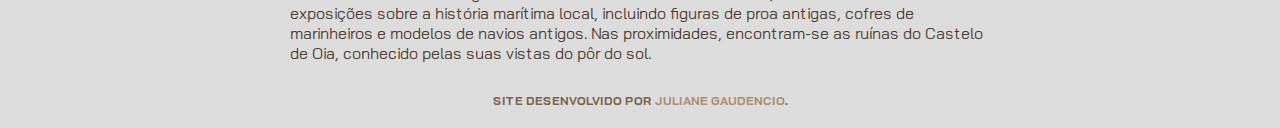
<file: pt.html>
<!DOCTYPE html>
<html lang="pt-br">
<head>
    <meta charset="UTF-8">
    <meta http-equiv="X-UA-Compatible" content="IE=edge">
    <meta name="viewport" content="width=device-width, initial-scale=1.0">

    <link rel="stylesheet" href="style.css">
    <link href="https://fonts.googleapis.com/css2?family=Bai+Jamjuree:wght@400;600&display=swap" rel="stylesheet">

    <title>Conhecendo a Grécia</title>
</head>
<body>
    <header class="menu">
        <img src="img/parthenon-icon.png" alt="">
        <ul>
            <li><a href="index.html">Home</a></li>
            <li><a href="historia.html">História</a></li>
            <li><a href="pt.html">Pontos Turísticos</a></li>
            <li><a href="curiosidades.html">Curiosidades</a></li>
            <li><a href="quiz.html">Quiz</a></li>
        </ul>
        <h1>
            conhecendo a grécia
        </h1>
    </header> 

    <section class="conteudo">
        <h2>principais pontos turísticos da grécia</h2>

        <h3>Acrópole – Atenas</h3>
        <img src="img/pt-acropole.png" alt="imagem da Acrópole">
        <p>
            O principal ponto turístico de Atenas é a Acrópole. Trata-se de uma das mais famosas edificações do mundo antigo, que fica sobre uma colina rochosa a 150 metros acima do nível do mar, e foi construída por volta de 450 a.C., sob a administração do governante Péricles. As acrópoles da Antiga Grécia eram as “cidades altas”, e precisavam sempre ser construídas no ponto mais elevado das cidades, servindo como proteção contra invasores de cidades inimigas. Mais tarde, essas construções passaram a ser sedes administrativas civis ou religiosas.
        </p>

        <h3>Partenon – Atenas</h3>
        <img src="img/pt-atena.jpg" alt="imagem de Partenon">
        <p>
            O Partenon, ou Panteão, foi um templo dedicado à deusa grega Atena, construído no século V a.C. também por iniciativa de Péricles. Trata-se do mais conhecido dos edifícios remanescentes da Grécia Antiga, que representa a arquitetura grega e sua democracia. O Ministério da Cultura e Turismo grego tem um programa de restauração e reconstrução para assegurar a estabilidade dessa estrutura, que ainda mantém esculturas decorativas construídas há muitos séculos.
        </p>

        <h3>Templo de Zeus – Atenas</h3>
        <img src="img/pt-zeus.jpeg" alt="imagem do Templo de Zeus">
        <p>
            Este ponto turístico de Atenas também é conhecido por Olimpeu, e é a ruína monumental de um antigo templo dedicado a Zeus – o rei dos deuses do Olimpo. Sua construção começou no século VI a.C. e, na época, foi considerado o templo mais importante da cidade. Das 104 colunas originais, 16 permanecem de pé. E, bem ao lado dele, você confere o famoso Arco de Adriano, uma homenagem ao imperador romano de mesmo nome.
        </p>

        <h3>Templo de Poseidon – Atenas</h3>
        <img src="img/pt-poseidon.jpg" alt="imagem do Templo de Poseidon">
        <p>
            O antigo templo grego de Poseidon no Cabo Sounion, construído durante 444-440 aC, é um dos principais monumentos da Idade de Ouro de Atenas. Templo dórico, domina o mar no final do Cabo Sounion, a uma altitude de quase 60 metros.
        </p>

        <h3>Templo de Hefesto - Atenas</h3>
        <img src="img/pt-hefesto.jpg" alt="imagem do Templo de Hefesto">
        <p>
            O Templo de Hefesto, no centro da Atenas antiga, na Grécia, é o templo grego antigo mais bem preservado do mundo, mas é bem menos conhecido que seu vizinho, o Partenon. O templo também é chamado de Hephaesteum ou Hephaesteion.
        </p>

        <h3>Ilha de Delos</h3>
        <img src="img/pt-delos.jpg" alt="imagem da ILha de Delos">
        <p>
            Localizada perto de Mykonos, a Ilha de Delos já serviu como centro religioso do arquipélago de Cíclades, e seria o local de nascimento dos deuses Apolo e Ártemis, segundo a mitologia grega. A ilha só foi descoberta no século 19, e preserva ruínas de monumentos e estátuas de séculos antes de Cristo. Trata-se de um lugar realmente incrível! Na ilha, pode-se subir no monte Kythnos, que tem uma linda vista do Mar Egeu e das ilhas ao redor.
        </p>

        <h3>Caldera – Santorini</h3>
        <img src="img/pt-caldera-santorini.jpg" alt="imagem de Santorini">
        <p>
            A caldera de Santorini é uma espécie de micro ilha coberta pelo mar, formada há cerca de 3600 anos, após uma explosão vulcânica. Passados tantos anos, a cratera do vulcão foi coberta pela água do mar, mas o local continua sendo centro de atividade vulcânica. Se quiser, faça um passeio de barco de um dia pela caldera e pare para tomar um banho nas fontes de água quente neste que é o principal dos pontos turísticos de Santorini na Grécia.
        </p>

        <h3>Caverna de Melissanthi – Kefalonia</h3>
        <img src="img/pt-caverna-mellisani.jpg" alt="imagem da Caverna de Melissanthi">
        <p>
            A caverna Melissani, ou Lago Melissani, é uma caverna localizada na ilha de Kefalonia que confere um visual impressionante. Com água azul turquesa e uma pequena abertura que deixa a luz natural entrar, é um dos lugares mais bonitos de toda a Grécia.
        </p>

        <h3>Kleftiko Beach – Milos</h3>
        <img src="img/pt-kleftiko.jpg" alt="imagem da praia Kleftiko">
        <p>
            Localizada na ilha de Milos, a praia de Kleftiko tem rochedos naturais perfeitos e mar azul-turquesa hipnotizante. Mas não só isso: há grutas e desfiladeiros no local que são parada obrigatória. Visitar essa praia só é possível via barco.
        </p>

        <h3>Oia – Santorini</h3>
        <img src="img/pt-oia-santorini.jpg" alt="imagem de Oia">
        <p>Oia é uma cidade costeira na extremidade noroeste de Santorini, uma ilha grega no mar Egeu. A cidade tem casas caiadas talhadas nos cumes acidentados dos penhascos e contempla uma vasta caldeira cheia de água. Situado numa mansão do século XIX, o Museu Marítimo Naval tem exposições sobre a história marítima local, incluindo figuras de proa antigas, cofres de marinheiros e modelos de navios antigos. Nas proximidades, encontram-se as ruínas do Castelo de Oia, conhecido pelas suas vistas do pôr do sol.</p>

    </section>






    <footer>
        <p>Site desenvolvido por <a href="https://github.com/julianegaudencio">Juliane Gaudencio</a>.</p>
    </footer>
</body>
</html>
</file>
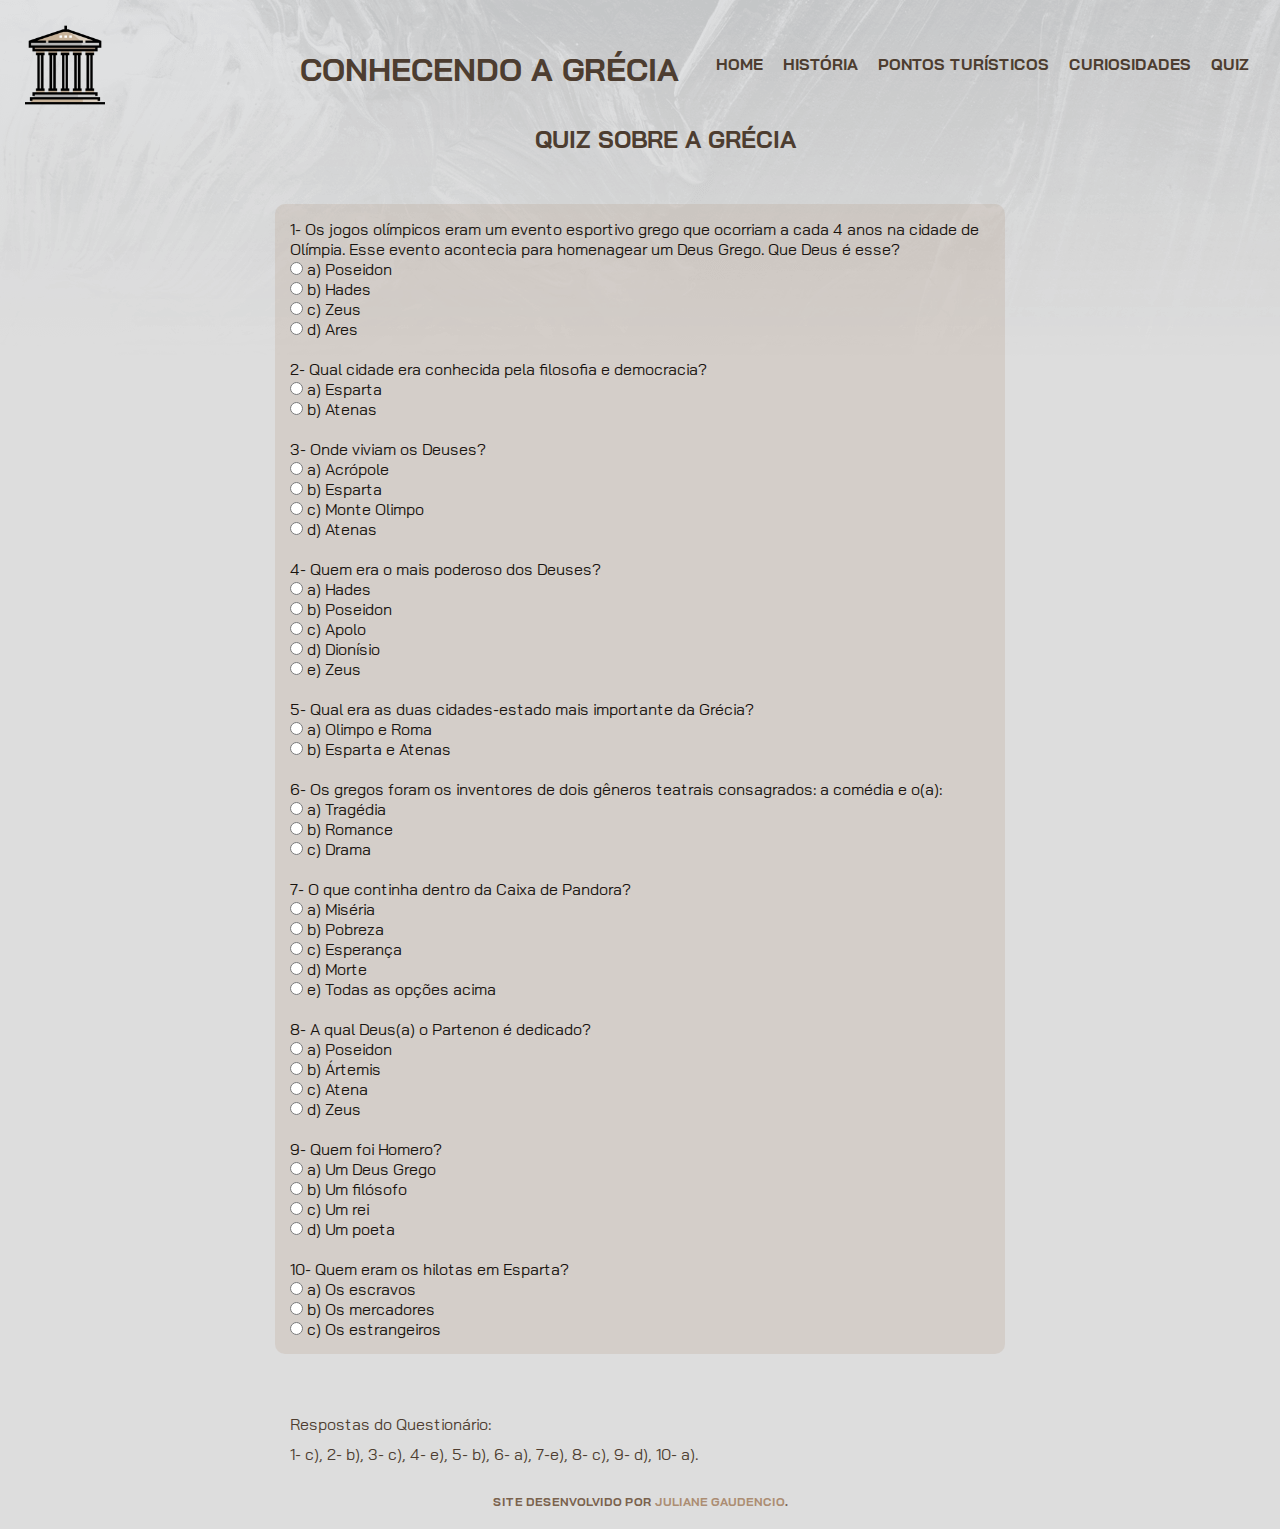
<file: quiz.html>
<!DOCTYPE html>
<html lang="pt-br">
<head>
    <meta charset="UTF-8">
    <meta http-equiv="X-UA-Compatible" content="IE=edge">
    <meta name="viewport" content="width=device-width, initial-scale=1.0">

    <link rel="stylesheet" href="style.css">
    <link href="https://fonts.googleapis.com/css2?family=Bai+Jamjuree:wght@400;600&display=swap" rel="stylesheet">

    <title>Conhecendo a Grécia</title>
</head>
<body>
    <header class="menu">
        <img src="img/parthenon-icon.png" alt="">
        <ul>
            <li><a href="index.html">Home</a></li>
            <li><a href="historia.html">História</a></li>
            <li><a href="pt.html">Pontos Turísticos</a></li>
            <li><a href="curiosidades.html">Curiosidades</a></li>
            <li><a href="quiz.html">Quiz</a></li>
        </ul>
        <h1>
            conhecendo a grécia
        </h1>
    </header>

    <section class="conteudo">
        <h2>Quiz sobre a Grécia</h2>
    

    <form class="quiz-perguntas">

        1- Os jogos olímpicos eram um evento esportivo grego que ocorriam a cada 4 anos na cidade de Olímpia. Esse evento acontecia para homenagear um Deus Grego. Que Deus é esse?
        <br>
        <input type="radio" id="deusgregoposeidon" name="nome">
        <label for="deusgregoposeidon">a) Poseidon</label><br>
        <input type="radio" id="hades" name="nome">
        <label for="hades">b) Hades</label><br>
        <input type="radio" id="deusgregozeus" name="nome">
        <label for="deusgregozeus">c) Zeus</label><br>
        <input type="radio" id="ares" name="nome">
        <label for="ares">d) Ares</label><br>
        <br>

        2- Qual cidade era conhecida pela filosofia e democracia?
        <br>
        <input type="radio" id="esparta" name="nome">
        <label for="esparta">a) Esparta</label><br>
        <input type="radio" id="atenas" name="nome">
        <label for="atenas">b) Atenas</label><br>
        <br>
        
        3- Onde viviam os Deuses?
        <br>
        <input type="radio" id="Acrópole" name="nome">
        <label for="Acrópole">a) Acrópole</label><br>
        <input type="radio" id="cidadeesparta" name="nome">
        <label for="cidadeesparta">b) Esparta</label><br>
        <input type="radio" id="monte-olimpo" name="nome">
        <label for="monte-olimpo">c) Monte Olimpo</label><br>
        <input type="radio" id="atenas1" name="nome">
        <label for="atenas1">d) Atenas</label><br>
        <br>

        4- Quem era o mais poderoso dos Deuses?
        <br>
        <input type="radio" id="deushades" name="nome">
        <label for="deushades">a) Hades</label><br>
        <input type="radio" id="poseidon" name="nome">
        <label for="poseidon">b) Poseidon</label><br>
        <input type="radio" id="apolo" name="nome">
        <label for="apolo">c) Apolo</label><br>
        <input type="radio" id="dionisio" name="nome">
        <label for="dionisio">d) Dionísio</label><br>
        <input type="radio" id="deuszeus" name="nome">
        <label for="deuszeus">e) Zeus</label><br>
        <br>

        5- Qual era as duas cidades-estado mais importante da Grécia?
        <br>
        <input type="radio" id="olimporoma" name="nome">
        <label for="olimporoma">a) Olimpo e Roma</label><br>
        <input type="radio" id="espartaatenas" name="nome">
        <label for="espartaatenas">b) Esparta e Atenas</label><br>
        <br>

        6- Os gregos foram os inventores de dois gêneros teatrais consagrados: a comédia e o(a):
        <br>
        <input type="radio" id="tragedia" name="nome">
        <label for="tragedia">a) Tragédia</label><br>
        <input type="radio" id="romance" name="nome">
        <label for="romance">b) Romance</label><br>
        <input type="radio" id="drama" name="nome">
        <label for="drama">c) Drama</label><br>
        <br>

        7- O que continha dentro da Caixa de Pandora?
        <br>
        <input type="radio" id="miséria" name="nome">
        <label for="miséria">a) Miséria</label><br>
        <input type="radio" id="pobreza" name="nome">
        <label for="pobreza">b) Pobreza</label><br>
        <input type="radio" id="esperanca" name="nome">
        <label for="esperanca">c) Esperança</label><br>
        <input type="radio" id="morte" name="nome">
        <label for="morte">d) Morte</label><br>
        <input type="radio" id="todasopcoes" name="nome">
        <label for="todasopcoes">e) Todas as opções acima</label><br>
        
        <br>

        8- A qual Deus(a) o Partenon é dedicado?
        <br>
        <input type="radio" id="deusposeidon" name="nome">
        <label for="deusposeidon">a) Poseidon</label><br>
        <input type="radio" id="artemis" name="nome">
        <label for="artemis">b) Ártemis</label><br>
        <input type="radio" id="atena" name="nome">
        <label for="atena">c) Atena</label><br>
        <input type="radio" id="dzeus" name="nome">
        <label for="dzeus">d) Zeus</label><br>
        <br>

        9- Quem foi Homero?
        <br>
        <input type="radio" id="deusgrego" name="nome">
        <label for="deusgrego">a) Um Deus Grego</label><br>
        <input type="radio" id="filosofo" name="nome">
        <label for="filosofo">b) Um filósofo</label><br>
        <input type="radio" id="rei" name="nome">
        <label for="rei">c) Um rei</label><br>
        <input type="radio" id="poeta" name="nome">
        <label for="poeta">d) Um poeta</label><br>
        <br>

        10- Quem eram os hilotas em Esparta?
        <br>
        <input type="radio" id="escravos" name="nome">
        <label for="escravos">a) Os escravos</label><br>
        <input type="radio" id="mercadores" name="nome">
        <label for="mercadores">b) Os mercadores</label><br>
        <input type="radio" id="estrangeiros" name="nome">
        <label for="estrangeiros">c) Os estrangeiros</label><br>
    </form>

    <p>
        Respostas do Questionário:
    </p>
    <p>1- c), 2- b), 3- c), 4- e), 5- b), 6- a), 7-e), 8- c), 9- d), 10- a).</p>
    </section>
    <footer>
        <p>Site desenvolvido por <a href="https://github.com/julianegaudencio">Juliane Gaudencio</a>.</p>
    </footer>
</body>
</html>
</file>
<file: style.css>
* {
    margin: 0;
    padding: 0;
}

body {
    background-color: #dddddd;
    background-image: url(img/bg-header-desktop.png);
    background-repeat: no-repeat;
    font-family: 'Bai Jamjuree', sans-serif;
}

/************* CABEÇALHO *************/

.menu a {
    font-weight: 700;
    color: rgb(77, 61, 48);
    text-decoration: none;
    text-transform: uppercase;
    margin-left: 20px;
}

.menu a:hover {
    padding: 5px;
    border-radius: 5px;
    background-color: rgba(122, 98, 77, 0.384);
    transition: 0.5s;
}

.menu ul {
    display: flex;
    justify-content: flex-end;
    margin: -80px 30px;
}

.menu li {
    list-style: none;
}

.menu img {
    width: 80px;
    margin: 25px;
}

.menu h1 {
    text-transform: uppercase;
    color: rgb(77, 61, 48);
    margin: 55px 300px;
}

/************** INDICE **************/

.indice {
    position: fixed;
    top: 180px;
    left: 80%;

    background-color: rgba(172, 141, 115, 0.185);
    width: 255px;
    margin-left: 25px;
    padding: 10px;
    font-size: 12px;
    text-transform: uppercase;
    border-radius: 10px;
}

.indice h2 {
    color: rgb(77, 61, 48);
    margin-left: 5px;
    margin-bottom: 5px;
}

.indice a {
    line-height: 20px;
    margin-left: 5px;
    text-decoration: none;
    color:rgb(24, 19, 14);
}

.indice a:hover {
    padding: 3px;
    border-radius: 2px;
    background-color: rgb(77, 61, 48);
  
    color: rgb(255, 255, 255);
}

.indice li {
    list-style: none;
}

/************ HOME/HISTORIA/PT **************/

.conteudo {
   display: flex;
   justify-content: center;
   align-items: center;
   flex-direction: column;
}

.conteudo h2 {
    color: rgb(77, 61, 48);
    text-transform: uppercase;
    margin-top: -20px;
    margin-left: 50px;
}

.conteudo h3 {
    color: rgb(77, 61, 48);
    text-transform: uppercase;
    margin: 50px 50px 10px;
}

.conteudo h4 {
    color: rgb(77, 61, 48);
    line-height: 2px;
    margin-bottom: 20px
}

.conteudo img { 
    width: 700px;
    border-radius: 5px;
}

.conteudo p {
    margin-top: 10px;
    width: 700px;
    color: rgb(77, 61, 48);
}


.p-negrito {
    font-weight: 700;
}

.p-negrito a {
    color: rgb(146, 119, 97);
}

p span {
    font-weight: 700;
}

blockquote {
    margin-top: 15px;
    width: 700px;
    color: rgb(24, 19, 14);
    font-family: 'Merriweather Sans';
}

.curiosidades {
    list-style: none;
}
.curiosidades p {
    margin-bottom: 20px;
}

.curiosidades img {
    width: 500px;
}

/********* QUIZ ************/

.quiz-perguntas {
    color: rgb(24, 19, 14);
    background-color: rgba(172, 141, 115, 0.185);
    width: 700px;
    border-radius: 10px;
    padding: 15px;
    margin-top: 50px;
    margin-left: auto;
    margin-right: auto;
    margin-bottom: 50px;
}















/************ FINAL **********/

footer p {
    font-size: 12px;
    text-transform: uppercase;
    text-align: center;
    font-weight: 700;
    margin-top: 30px;
    margin-bottom: 20px;
    color: rgb(122, 98, 77);
}

footer a {
    color: rgb(172, 141, 115);
    text-decoration: none;
}
</file>
